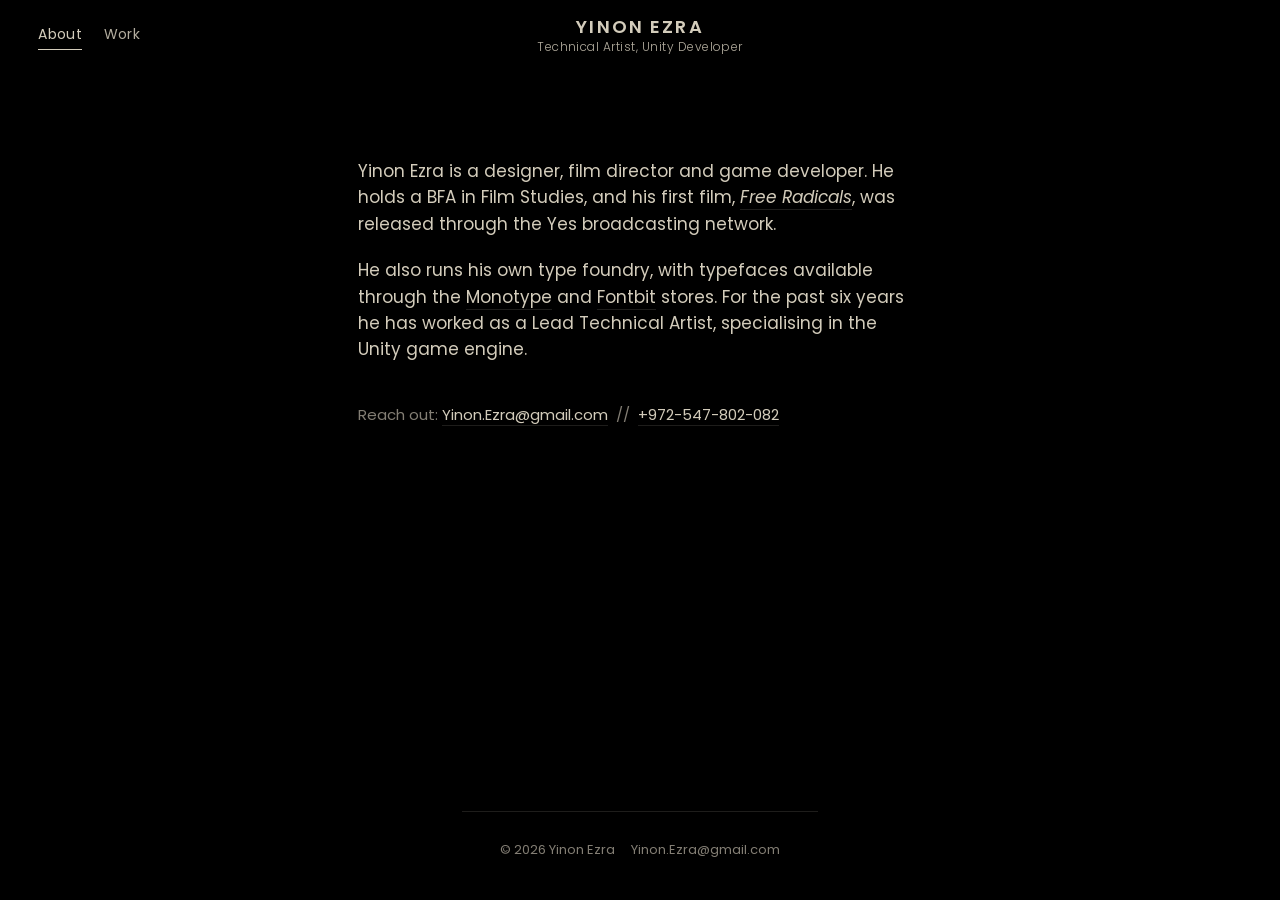
<file: about.html>
<!doctype html>
<html lang="en">
<head>
  <meta charset="utf-8">
  <meta name="viewport" content="width=device-width, initial-scale=1">
  <meta name="color-scheme" content="dark">
  <meta name="theme-color" content="#000000">
  <link rel="preconnect" href="https://fonts.googleapis.com">
  <link rel="preconnect" href="https://fonts.gstatic.com" crossorigin>
  <link href="https://fonts.googleapis.com/css2?family=Poppins:wght@300;400;500;600&display=swap" rel="stylesheet">
  <link rel="stylesheet" href="css/style.css">
  <link rel="icon" href="data:image/svg+xml,<svg xmlns=%22http://www.w3.org/2000/svg%22 viewBox=%220 0 32 32%22><rect width=%2232%22 height=%2232%22 rx=%226%22 fill=%22%23000000%22/><text x=%2216%22 y=%2222%22 font-family=%22Poppins,sans-serif%22 font-size=%2216%22 font-weight=%22600%22 text-anchor=%22middle%22 fill=%22%23d3ccbb%22>YE</text></svg>">
  <title>About — Yinon Ezra</title>
  <meta name="description" content="About Yinon Ezra, Lead Technical Artist specialised in Unity.">
</head>
<body>
  <header class="site-header">
    <div class="inner">
      <nav class="site-nav" aria-label="Primary">
        <a href="about.html" aria-current="page">About</a>
        <a href="index.html">Work</a>
      </nav>
      <a class="brand" href="index.html"><span class="brand-name">Yinon Ezra</span><span class="brand-tagline">Technical Artist, Unity Developer</span></a>
      <span aria-hidden="true"></span>
    </div>
  </header>
  <main class="about">
    <p>Yinon Ezra is a designer, film director and game developer. He holds a BFA in Film Studies, and his first film, <a href="https://www.yes.co.il/content/tv/movies/free-radicals/" target="_blank" rel="noopener"><em>Free Radicals</em></a>, was released through the Yes broadcasting network.</p>
    <p>He also runs his own type foundry, with typefaces available through the <a href="https://www.myfonts.com/collections/yinon-ezra-foundry/" target="_blank" rel="noopener">Monotype</a> and <a href="https://fontbit.co.il/product-list" target="_blank" rel="noopener">Fontbit</a> stores. For the past six years he has worked as a Lead Technical Artist, specialising in the Unity game engine.</p>
    <p class="contact">Reach out: <a href="mailto:Yinon.Ezra@gmail.com">Yinon.Ezra@gmail.com</a> &nbsp;//&nbsp; <a href="tel:+972547802082">+972-547-802-082</a></p>
  </main>
  <footer class="site-footer">
    <span>&copy; <span data-year></span> Yinon Ezra</span>
    <span><a href="mailto:Yinon.Ezra@gmail.com">Yinon.Ezra@gmail.com</a></span>
  </footer>
  <script src="js/projects.js"></script>
  <script src="js/main.js"></script>
</body>
</html>
</file>
<file: css/style.css>
/* ------------------------------------------------------------------
   Yinon Ezra — portfolio
   Palette and type mirror the original site: deep navy, warm bone
   text, a geometric sans (Poppins).
------------------------------------------------------------------- */
:root {
  --bg: #000000;
  --bg-elev: #0c0c0c;
  --fg: #d3ccbb;
  --fg-dim: rgba(211, 204, 187, 0.62);
  --line: rgba(211, 204, 187, 0.14);
  --card: #2f2f33;
  --accent: #f2b544;          /* used sparingly: play button, focus ring */
  --max: 1400px;
  --gutter: clamp(16px, 3vw, 40px);
  --font: "Poppins", "Futura", "Avenir Next", "Helvetica Neue", Arial, sans-serif;
}

*, *::before, *::after { box-sizing: border-box; }
html { scroll-behavior: smooth; -webkit-text-size-adjust: 100%; }
body {
  margin: 0;
  background: var(--bg);
  color: var(--fg);
  font-family: var(--font);
  font-weight: 400;
  line-height: 1.55;
  -webkit-font-smoothing: antialiased;
}
img, video, iframe { display: block; max-width: 100%; }
a { color: inherit; text-decoration: none; }
a:focus-visible, button:focus-visible { outline: 2px solid var(--accent); outline-offset: 3px; }
button { font: inherit; color: inherit; }

/* Loading screen (Work page) ------------------------------------- */
html.is-loading { overflow: hidden; }
.loader {
  position: fixed; inset: 0; z-index: 100; background: var(--bg);
  display: grid; place-items: center;
  --p: 0;
  transition: opacity .7s ease, visibility 0s linear .7s;
}
.loader.done { opacity: 0; visibility: hidden; pointer-events: none; }
.loader-inner { display: grid; justify-items: center; gap: 22px; }
.loader-brand {
  font-weight: 600; font-size: 20px; letter-spacing: 0.22em; text-transform: uppercase;
  animation: loader-pulse 2.2s ease-in-out infinite;
}
.loader-bar { width: 180px; height: 2px; background: rgba(211,204,187,.15); overflow: hidden; border-radius: 2px; }
.loader-bar span {
  display: block; height: 100%; background: var(--fg);
  transform-origin: left; transform: scaleX(var(--p));
  transition: transform .5s cubic-bezier(.2,.7,.2,1);
}
.loader-text { font-size: 11px; letter-spacing: .18em; text-transform: uppercase; color: var(--fg-dim); }
@keyframes loader-pulse { 0%, 100% { opacity: .55; } 50% { opacity: 1; } }
@media (prefers-reduced-motion: reduce) { .loader-brand { animation: none; } }

/* Header ---------------------------------------------------------- */
.site-header {
  position: sticky; top: 0; z-index: 20;
  background: color-mix(in srgb, var(--bg) 88%, transparent);
  backdrop-filter: blur(10px);
  -webkit-backdrop-filter: blur(10px);
}
.site-header .inner {
  max-width: var(--max); margin: 0 auto; padding: 16px var(--gutter) 14px;
  display: grid; grid-template-columns: 1fr auto 1fr; align-items: center;
}
.site-nav { display: flex; gap: 22px; font-size: 14px; letter-spacing: 0.02em; }
.site-nav a { opacity: 0.85; transition: opacity .2s; padding: 4px 0; border-bottom: 1px solid transparent; }
.site-nav a:hover, .site-nav a[aria-current="page"] { opacity: 1; border-bottom-color: var(--fg); }
.brand { justify-self: center; display: grid; justify-items: center; gap: 2px; text-align: center; white-space: nowrap; }
.brand-name { font-weight: 600; font-size: 18px; letter-spacing: 0.12em; text-transform: uppercase; line-height: 1.2; }
.brand-tagline { font-weight: 300; font-size: 12px; letter-spacing: 0.04em; line-height: 1.2; opacity: .85; }

/* Work grid — full-bleed live video wall ------------------------ */
.work { width: 100%; max-width: none; margin: 0; padding: 0 0 80px; }
.grid { display: grid; grid-template-columns: repeat(2, 1fr); gap: 4px; }
.tile { position: relative; display: block; background: var(--card); overflow: hidden; aspect-ratio: 16 / 9; }
.tile.featured { grid-column: 1 / -1; }
.tile .poster { position: absolute; inset: 0; z-index: 1; width: 100%; height: 100%; object-fit: cover; transition: opacity 1.2s ease; }
.tile.is-live .poster { opacity: 0; }
/* The embed is oversized and scaled so YouTube's letterboxing, title bar
   and watermark are cropped away; pointer-events are off so clicks reach
   the surrounding link instead of the player. */
.tile .live {
  position: absolute; top: 50%; left: 50%; width: 100%; height: 100%; border: 0;
  transform: translate(-50%, -50%) scale(1.22);
  pointer-events: none; z-index: 0;
  transition: opacity .25s linear;
}
.tile .live.is-back { opacity: 0; }
.tile::after { content: ""; position: absolute; inset: 0; background: rgba(0,0,0,0); transition: background .3s; }
.tile:hover::after { background: rgba(0,0,0,.28); }
.tile .label {
  position: absolute; left: 0; right: 0; bottom: 0; z-index: 2; padding: 48px 22px 18px;
  background: linear-gradient(to top, rgba(0,0,0,.9), transparent);
  font-size: 16px; letter-spacing: 0.03em;
  opacity: 0; transform: translateY(6px); transition: opacity .3s, transform .3s;
}
.tile:hover .label, .tile:focus-visible .label { opacity: 1; transform: none; }

/* Project page ---------------------------------------------------- */
.project { max-width: 1100px; margin: 0 auto; padding: 0 var(--gutter) 60px; }
.project-head { text-align: center; padding: clamp(28px, 5vh, 56px) 0 clamp(24px, 4vh, 40px); }
.project-head h1 { margin: 0 0 12px; font-weight: 500; font-size: clamp(26px, 3vw, 36px); }
.project-head p  { margin: 0 auto; max-width: 62ch; color: var(--fg-dim); font-size: 16px; }
.tools { display: flex; flex-wrap: wrap; justify-content: center; gap: 8px; margin: 18px 0 0; padding: 0; list-style: none; }
.tools li { font-size: 12px; letter-spacing: .06em; text-transform: uppercase; padding: 5px 10px; border: 1px solid var(--line); border-radius: 999px; color: var(--fg-dim); }
.media { display: grid; gap: 18px; }
.media > * { width: 100%; border-radius: 4px; overflow: hidden; background: var(--card); }
.video-frame { position: relative; aspect-ratio: 16 / 9; }
.video-frame iframe { position: absolute; inset: 0; width: 100%; height: 100%; border: 0; }
.video-frame .poster { position: absolute; inset: 0; width: 100%; height: 100%; object-fit: cover; cursor: pointer; }
.video-frame .poster-btn { position: absolute; inset: 0; width: 100%; height: 100%; background: none; border: 0; cursor: pointer; padding: 0; }
.video-frame .poster-btn::after {
  content: ""; position: absolute; inset: 0; margin: auto; width: 72px; height: 72px; border-radius: 50%;
  background: rgba(0,0,0,.6); border: 1px solid rgba(211,204,187,.4);
  background-image: url("data:image/svg+xml;utf8,<svg xmlns='http://www.w3.org/2000/svg' viewBox='0 0 24 24'><path fill='%23d3ccbb' d='M9 6.5v11l9-5.5z'/></svg>");
  background-repeat: no-repeat; background-position: center; background-size: 40px;
  transition: transform .25s;
}
.video-frame .poster-btn:hover::after { transform: scale(1.06); }

.pager { display: flex; justify-content: space-between; gap: 16px; margin-top: 48px; padding-top: 24px; border-top: 1px solid var(--line); font-size: 14px; }
.pager a { color: var(--fg-dim); transition: color .2s; }
.pager a:hover { color: var(--fg); }
.pager .next { text-align: right; margin-left: auto; }
.pager small { display: block; font-size: 11px; letter-spacing: .1em; text-transform: uppercase; opacity: .6; }

/* About ----------------------------------------------------------- */
.about { max-width: 640px; margin: 0 auto; padding: clamp(40px, 10vh, 120px) var(--gutter) 100px; font-size: 17px; }
.about p { margin: 0 0 1.2em; }
.about .contact { margin-top: 40px; color: var(--fg-dim); font-size: 15px; }
.about a { color: var(--fg); border-bottom: 1px solid var(--line); transition: border-color .2s; }
.about a:hover { border-bottom-color: var(--fg); }

/* Footer ---------------------------------------------------------- */
.site-footer { max-width: var(--max); margin: 0 auto; padding: 28px var(--gutter) 40px; border-top: 1px solid var(--line); color: var(--fg-dim); font-size: 13px; display: flex; justify-content: space-between; gap: 16px; flex-wrap: wrap; }
.site-footer a:hover { color: var(--fg); }

/* Responsive ------------------------------------------------------ */
@media (max-width: 720px) {
  .site-header .inner { grid-template-columns: 1fr auto; }
  .brand { grid-row: 1; grid-column: 1; justify-self: start; justify-items: start; text-align: left; }
  .site-nav { grid-column: 2; }
  .grid { grid-template-columns: 1fr; }
  .tile .label { opacity: 1; transform: none; padding: 34px 16px 14px; font-size: 14px; }
}
@media (prefers-reduced-motion: reduce) {
  html { scroll-behavior: auto; }
  *, *::before, *::after { transition: none !important; }
}

/* Layout polish -------------------------------------------------- */
body { min-height: 100vh; min-height: 100dvh; display: flex; flex-direction: column; }
main { flex: 1 0 auto; width: 100%; }
.pager a { min-width: 0; overflow-wrap: anywhere; }
@media (max-width: 720px) {
  .pager { flex-direction: column; gap: 14px; }
  .pager .next { text-align: left; margin-left: 0; }
}
</file>
